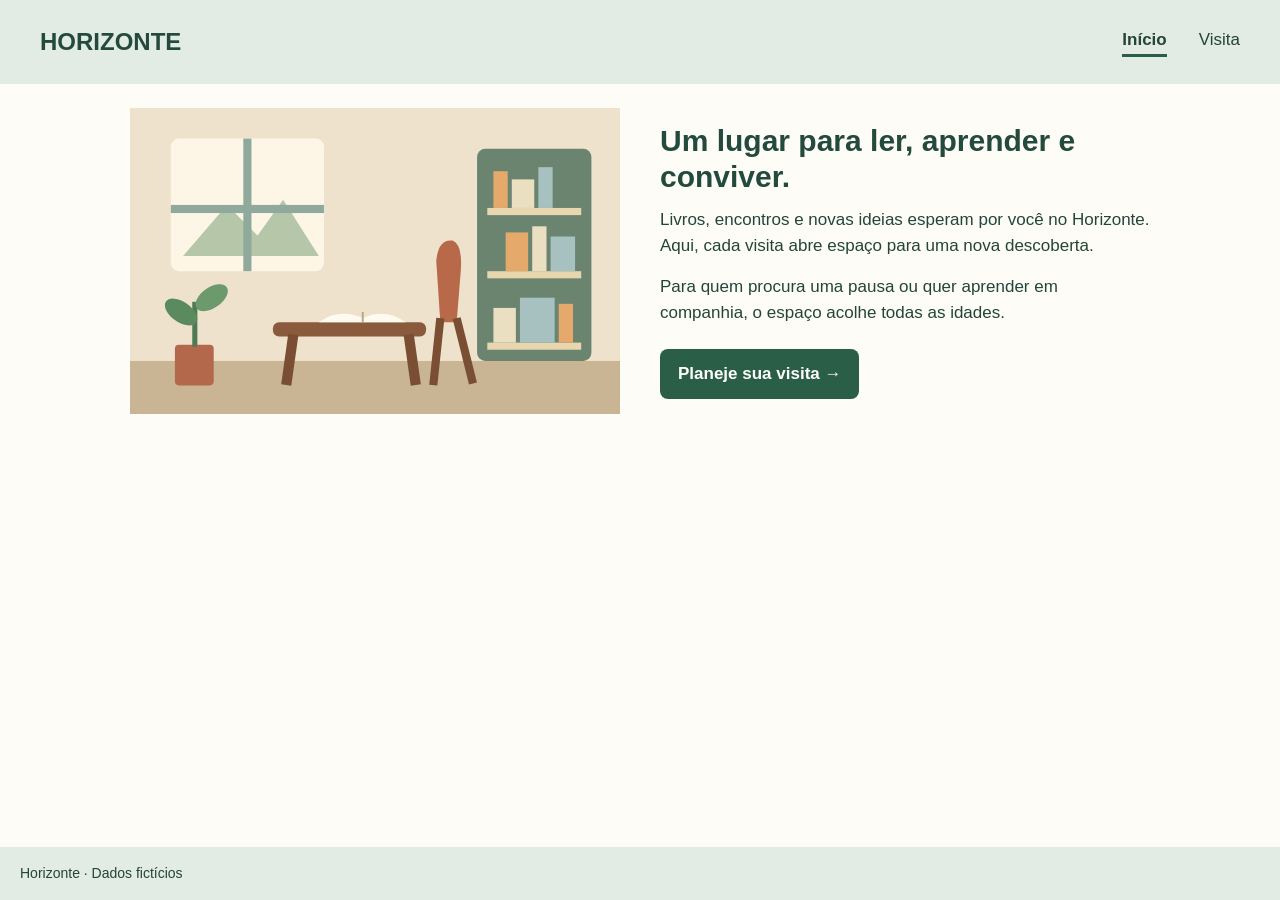
<file: index.html>
<!DOCTYPE html>
<html lang="pt-BR">
<head>
  <meta charset="UTF-8">
  <meta name="viewport" content="width=device-width, initial-scale=1.0">
  <title>Início | Horizonte</title>
  <link rel="stylesheet" href="css/estilo.css">
</head>
<body>

  <!-- FLEXBOX 1: cabeçalho (filhos diretos: .marca e .menu) -->
  <header class="cabecalho">
    <a class="marca" href="index.html">HORIZONTE</a>
    <nav class="menu" aria-label="Menu principal">
      <a href="index.html" class="ativo" aria-current="page">Início</a>
      <a href="visita.html">Visita</a>
    </nav>
  </header>

  <main class="conteudo">
    <!-- FLEXBOX 2: imagem + textos (filhos diretos: .foto e .textos) -->
    <section class="apresentacao">
      <img class="foto" src="img/sala-de-leitura.svg"
           alt="Sala de leitura com janela, planta, mesa com um livro aberto, cadeira e uma estante com livros.">

      <div class="textos">
        <h1>Um lugar para ler, aprender e conviver.</h1>
        <p>Livros, encontros e novas ideias esperam por você no Horizonte.
           Aqui, cada visita abre espaço para uma nova descoberta.</p>
        <p>Para quem procura uma pausa ou quer aprender em companhia,
           o espaço acolhe todas as idades.</p>
        <a class="botao" href="visita.html">Planeje sua visita →</a>
      </div>
    </section>
  </main>

  <footer class="rodape">
    <p>Horizonte · Dados fictícios</p>
  </footer>

</body>
</html>
</file>
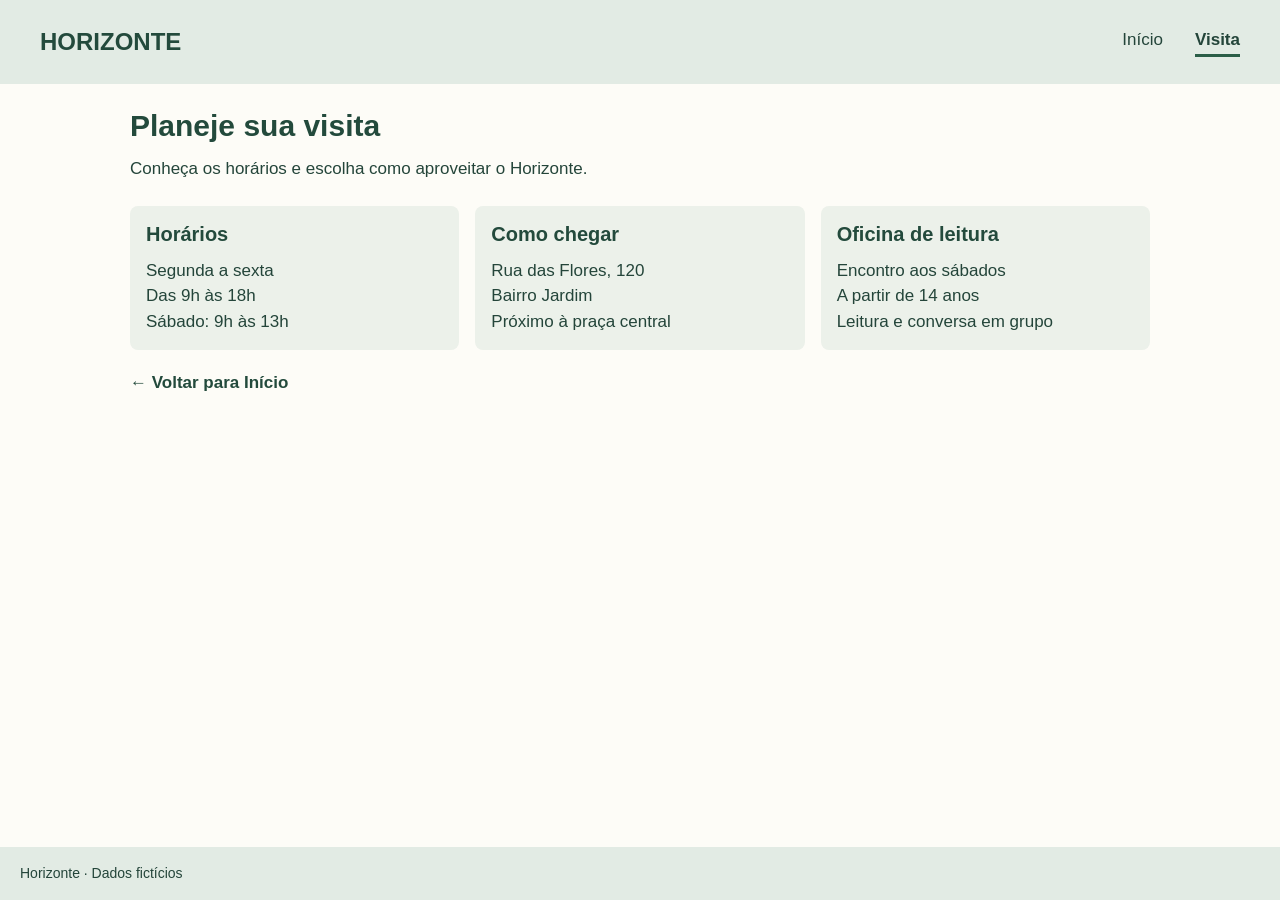
<file: visita.html>
<!DOCTYPE html>
<html lang="pt-BR">
<head>
  <meta charset="UTF-8">
  <meta name="viewport" content="width=device-width, initial-scale=1.0">
  <title>Visita | Horizonte</title>
  <link rel="stylesheet" href="css/estilo.css">
</head>
<body>

  <!-- FLEXBOX 1: cabeçalho (mesmo da página Início) -->
  <header class="cabecalho">
    <a class="marca" href="index.html">HORIZONTE</a>
    <nav class="menu" aria-label="Menu principal">
      <a href="index.html">Início</a>
      <a href="visita.html" class="ativo" aria-current="page">Visita</a>
    </nav>
  </header>

  <main class="conteudo">
    <h1>Planeje sua visita</h1>
    <p class="intro">Conheça os horários e escolha como aproveitar o Horizonte.</p>

    <!-- FLEXBOX 3: três blocos (filhos diretos: os três .bloco) -->
    <div class="blocos">
      <section class="bloco">
        <h2>Horários</h2>
        <p>Segunda a sexta<br>
           Das 9h às 18h<br>
           Sábado: 9h às 13h</p>
      </section>

      <section class="bloco">
        <h2>Como chegar</h2>
        <p>Rua das Flores, 120<br>
           Bairro Jardim<br>
           Próximo à praça central</p>
      </section>

      <section class="bloco">
        <h2>Oficina de leitura</h2>
        <p>Encontro aos sábados<br>
           A partir de 14 anos<br>
           Leitura e conversa em grupo</p>
      </section>
    </div>

    <a class="voltar" href="index.html">← Voltar para Início</a>
  </main>

  <footer class="rodape">
    <p>Horizonte · Dados fictícios</p>
  </footer>

</body>
</html>
</file>
<file: css/estilo.css>
/* =========================================================
   HORIZONTE · estilo.css (usado pelas duas páginas)
   Mobile first: primeiro o layout estreito (celular),
   depois as media queries para telas maiores.
   Breakpoints: 600px e 900px
   ========================================================= */

/* ---------- Base ---------- */
* {
  box-sizing: border-box;
}

body {
  margin: 0;
  min-height: 100vh;
  display: flex;              /* rodapé sempre no fim da janela */
  flex-direction: column;
  background-color: #fdfcf7;
  color: #24453a;
  font-family: Arial, Helvetica, sans-serif;
  font-size: 17px;
  line-height: 1.5;
}

h1,
h2 {
  margin: 0 0 12px;
  color: #234a3c;
  line-height: 1.2;
}

h1 {
  font-size: 26px;
}

h2 {
  font-size: 20px;
}

p {
  margin: 0 0 16px;
}

a:focus-visible {
  outline: 3px solid #d9822b;  /* foco visível no teclado */
  outline-offset: 3px;
}

/* ---------- FLEXBOX 1: cabeçalho ---------- */
.cabecalho {
  display: flex;
  flex-direction: column;     /* celular: nome em cima, menu embaixo */
  gap: 12px;
  padding: 20px;
  background-color: #e2ebe4;
}

.marca {
  color: #234a3c;
  font-size: 24px;
  font-weight: bold;
  text-decoration: none;
}

.menu {
  display: flex;              /* os dois links lado a lado */
  flex-wrap: wrap;
  gap: 32px;
}

.menu a {
  color: #24453a;
  text-decoration: none;
  padding-bottom: 2px;
  border-bottom: 3px solid transparent;
}

/* página atual: negrito + sublinhado (não depende só da cor) */
.menu a.ativo {
  font-weight: bold;
  border-bottom-color: #2b5e47;
}

/* ---------- Área principal ---------- */
.conteudo {
  flex: 1;                    /* ocupa o espaço que sobra */
  width: 100%;
  max-width: 1100px;
  margin: 0 auto;
  padding: 20px;
}

/* ---------- FLEXBOX 2: página Início ---------- */
.apresentacao {
  display: flex;
  flex-direction: column;     /* celular e tablet: tudo empilhado */
  gap: 16px;
}

/* No estreito o grupo .textos "se abre" e seus filhos
   entram no flex. Assim o título fica ANTES da imagem. */
.textos {
  display: contents;
}

.textos h1 { order: 1; }
.foto      { order: 2; }
.textos p  { order: 3; }
.botao     { order: 4; }

.foto {
  width: 100%;
  max-width: 100%;
  height: auto;               /* mantém a proporção */
  display: block;
}

.textos p {
  margin: 0;
}

.botao {
  display: block;
  margin-top: 8px;
  padding: 12px 18px;
  background-color: #2b5e47;
  color: #ffffff;
  font-weight: bold;
  text-decoration: none;
  border-radius: 8px;
}

/* ---------- Página Visita ---------- */
.intro {
  margin-bottom: 24px;
}

/* FLEXBOX 3: os três blocos */
.blocos {
  display: flex;
  flex-wrap: wrap;            /* deixa os blocos quebrarem de linha */
  gap: 16px;
}

.bloco {
  flex: 1 1 100%;             /* celular: um bloco por linha */
  padding: 16px;
  background-color: #ecf1ea;
  border-radius: 8px;
}

.bloco p {
  margin: 0;
}

.voltar {
  display: inline-block;
  margin-top: 20px;
  color: #234a3c;
  font-weight: bold;
  text-decoration: none;
}

/* ---------- Rodapé ---------- */
.rodape {
  padding: 16px 20px;
  background-color: #e2ebe4;
  font-size: 14px;
}

.rodape p {
  margin: 0;
}

/* =========================================================
   BREAKPOINT 600px (tablet)
   - cabeçalho em linha: nome à esquerda, menu à direita
   - blocos de Visita em 2 colunas (o 3º desce)
   ========================================================= */
@media (min-width: 600px) {
  .cabecalho {
    flex-direction: row;
    justify-content: space-between;
    align-items: center;
    padding: 24px 40px;
  }

  .conteudo {
    padding: 24px 40px;
  }

  h1 {
    font-size: 30px;
  }

  .botao {
    display: inline-block;    /* botão deixa de ocupar a largura toda */
    align-self: flex-start;
  }

  .bloco {
    flex: 1 1 calc(50% - 8px);
    max-width: calc(50% - 8px);
  }
}

/* =========================================================
   BREAKPOINT 900px (desktop)
   - Início: imagem e textos lado a lado
   - Visita: os três blocos na mesma linha
   ========================================================= */
@media (min-width: 900px) {
  .apresentacao {
    flex-direction: row;
    align-items: center;
    gap: 40px;
  }

  .foto {
    order: 0;                 /* imagem volta para a esquerda */
    flex: 1 1 50%;
    min-width: 0;
  }

  .textos {
    display: block;           /* volta a ser um grupo: título + textos */
    flex: 1 1 50%;
  }

  .textos p {
    margin-bottom: 16px;
  }

  .bloco {
    flex: 1 1 0;
    max-width: none;
  }
}
</file>
